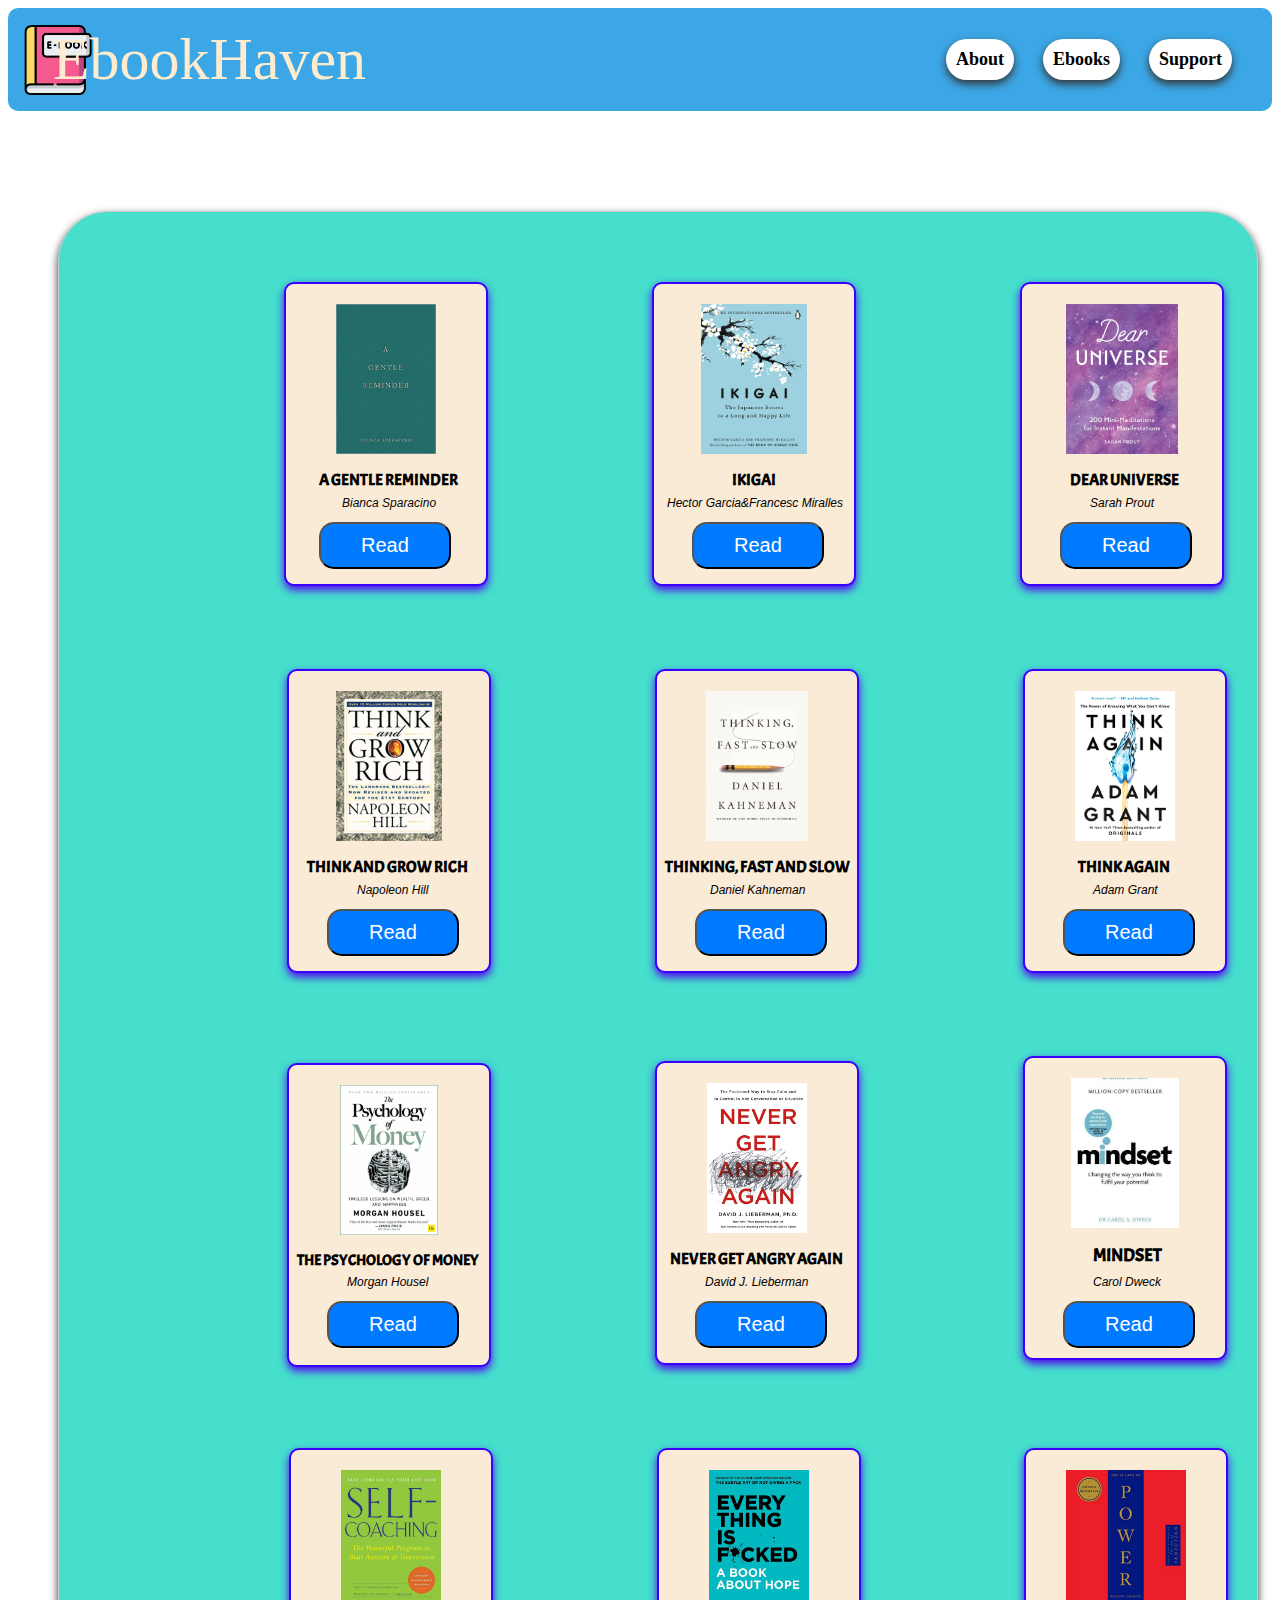
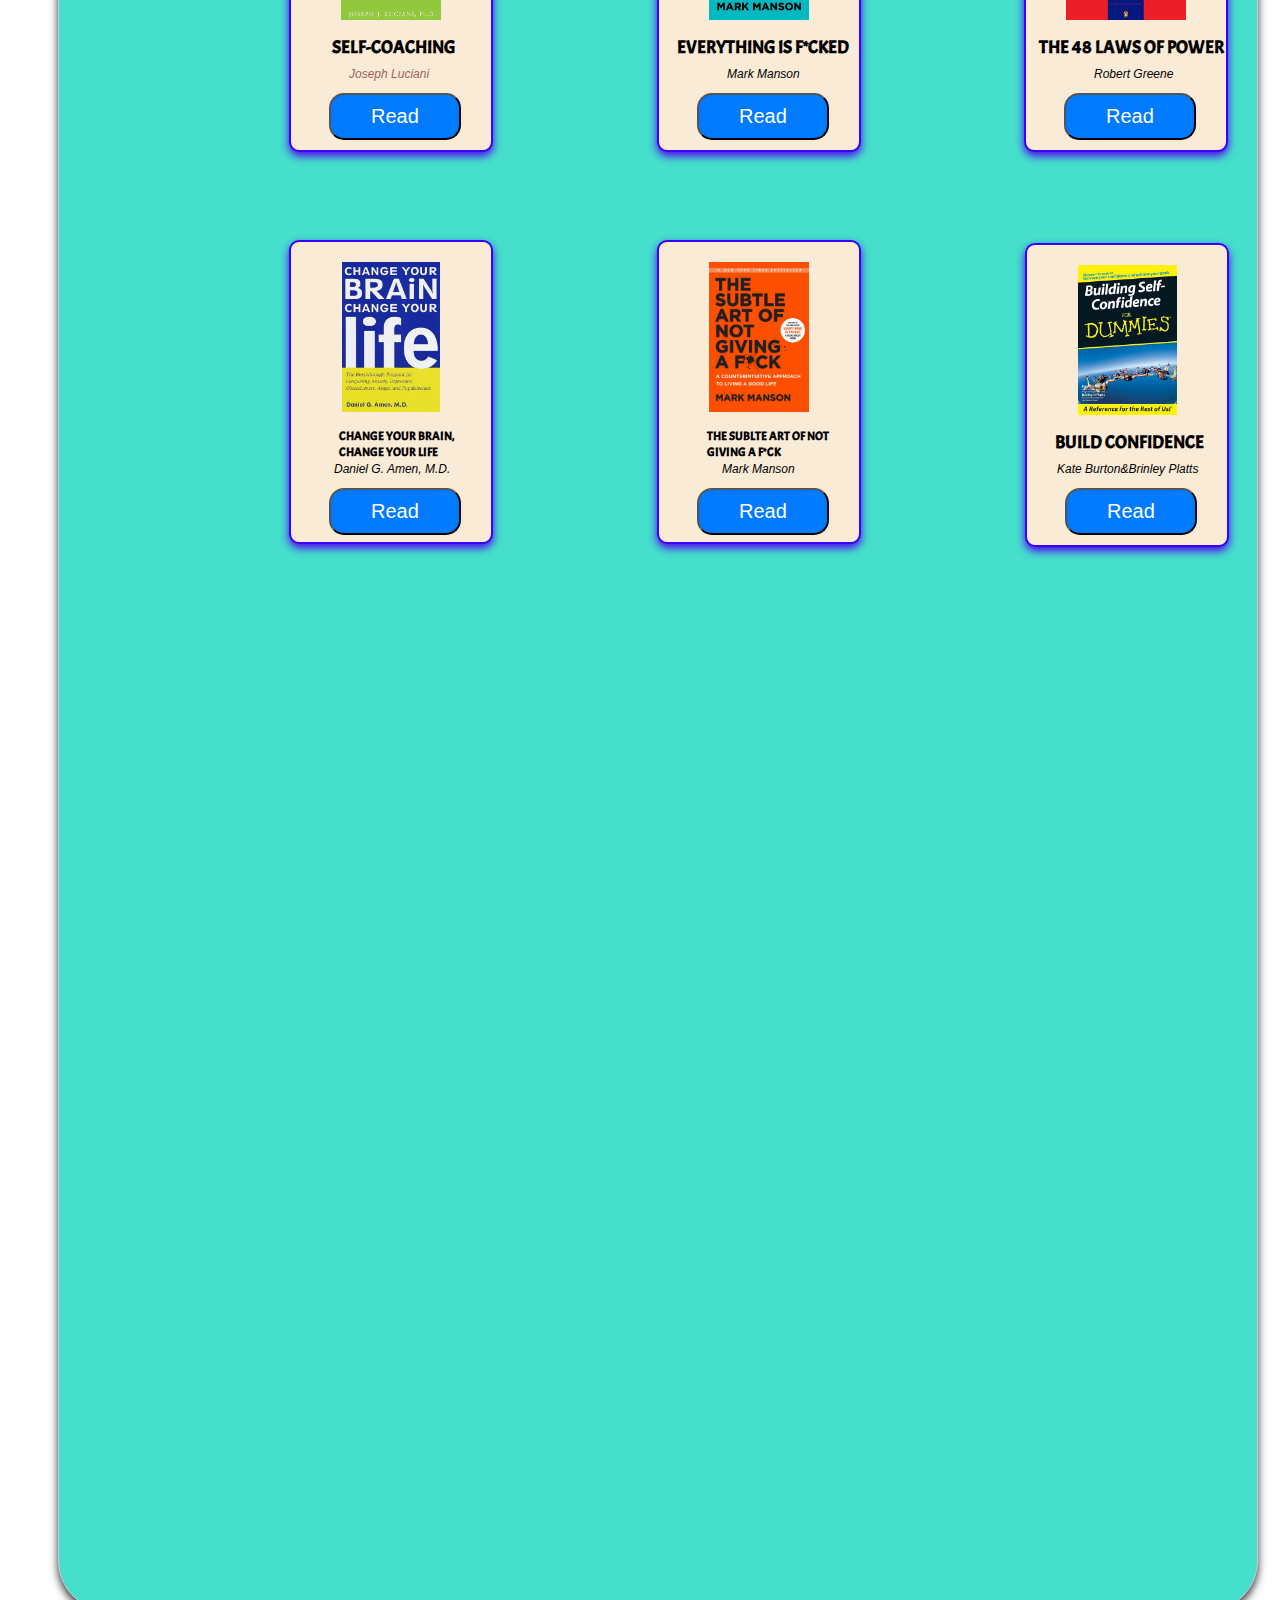
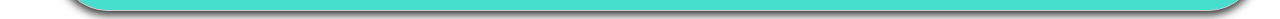
<file: index.html>
<!DOCTYPE html>
<html lang="en">
<head>
    <meta charset="UTF-8">
    <meta name="viewport" content="width=device-width, initial-scale=1.0">
    <link rel="stylesheet" type="text/css" href="style.css">
    <link rel="preconnect" href="https://fonts.googleapis.com">
    <link rel="preconnect" href="https://fonts.gstatic.com" crossorigin>
    <link href="https://fonts.googleapis.com/css2?family=Acme&display=swap" rel="stylesheet">
    <title>About EbookHaven</title>
</head>
<body>

    <nav class="navbar">
        <div class="navdiv">
          <img src="11.jpg" class="logo">
          <div class="Title">EbookHaven</Div>
            <ul>
                <a href="about.html">
              <li class="li1">About</li>
</a>
              <a href="index.html">
              <li class="li2">Ebooks</li>
              </a>
              <a href="support.html">
              <li class="li3">Support</li>
              </a>
            </ul>
        </div>
      </nav>

















<div class="box">
    <div class="theone">
    <img src="1.jpg" class="img">
    <p class="p">A GENTLE REMINDER</p>
    <p class="n">Bianca Sparacino</p>
    <a href="https://drive.google.com/file/d/1dxNenM5XaehTvFcPDi4l9RjqpsQyxExQ/view?usp=sharing">
    <button class="r">Read</button>
    </a>
</div>
<div class="thesec">
    <img src="2.jpg" class="img">
    <p class="p2">IKIGAI</p>
     <p class="n2">Hector Garcia&Francesc Miralles</p>  
    <a href="https://drive.google.com/file/d/1wjs4uKUb2krAIsUJHphKSFh23RUF7eFW/view?usp=sharing">
    <button class="r2">Read</button>
    </a>
</div>
<div class="thethird">
    <img src="3.jpg" class="img">
    <p class="p3">DEAR UNIVERSE</p>
    <p class="n3">Sarah Prout</p>
</a>
    <a href="https://drive.google.com/file/d/1vAyS55cHvqxP14G3z-S_OyjiJN1_Hfu0/view?usp=sharing">
    <button class="r3">Read</button>
    </a>
</div>
<div class="thefourth">
    <img src="4.jpg" class="img">
    <p class="p4">THINK AND GROW RICH</p>
    <p class="n4">Napoleon Hill</p>
    <a href="https://drive.google.com/file/d/1vEdfr_8MkBphc1lKOMwBmXsbnmWqsZL6/view?usp=sharing">
    <button class="r4">Read</button>
    </a>
</div>
<div class="thefifth">
    <img src="5.jpg" class="img">
    <p class="p5">THINKING, FAST AND SLOW</p>
    <p class="n5">Daniel Kahneman</p>
    <a href="https://drive.google.com/file/d/1gDKIXfDhBj5DfNRjUOIDxTc8aLfZ1j0w/view?usp=sharing">
    <button class="r5">Read</button>
    </a>
</div>
<div class="thefifth">
    <img src="6.jpg" class="img">
    <p class="p6">THINK AGAIN</p>
    <p class="n6">Adam Grant</p>
    <a href="https://drive.google.com/file/d/1TGRGGZpiGadU7dhL8Pq9Z6LI8OrO61O4/view?usp=sharing">
    <button class="r6">Read</button>
    </a>
</div>
<div class="theseventh">
    <img src="7.jpg" class="img">
    <p class="p7">THE PSYCHOLOGY OF MONEY</p>
    <p class="n7">Morgan Housel</p>
    <a href="https://drive.google.com/file/d/1cp59j3804dBPElItxZuFTXFs_pcGacf4/view?usp=sharing">
    <button class="r7">Read</button>
    </a>
</div>
<div class="theeith">
    <img src="8.jpg" class="img">
    <p class="p8">NEVER GET ANGRY AGAIN</p>
    <p class="n8">David J. Lieberman</p>
    <a href="https://drive.google.com/file/d/1dfGTcYKZWVzTEFECGOe3qw7u21_MXBTD/view?usp=sharing">
    <button class="r8">Read</button>
    </a>
</div>
<div class="thenine">
    <img src="9.jpg" class="img">
    <p class="p9">MINDSET</p>
    <p class="n9">Carol Dweck</p>
    <a href="https://drive.google.com/file/d/1fWxcAOEuuSj0oj_7SdpEuc0_q_8whdD5/view?usp=sharing">
    <button class="r9">Read</button>
    </a>
</div>
<div class="thetenth">  
    <img src="10.jpg" class="img">
    <p class="p10">SELF-COACHING</p>
    <p class="n10">Joseph Luciani</p>
    <a href="https://drive.google.com/file/d/1PAXrHCKkNGoauTJuT0aIwFcGrVPWb44G/view?usp=sharing">
    <button class="r10">Read</button>
    </a>
</div>
<div class="the12">
    <img src="12.jpg" class="img">
    <p class="p12">EVERYTHING IS F*CKED</p>
    <p class="n12">Mark Manson</p>
    <a href="https://drive.google.com/file/d/1E8dGo1bMwofHd8Lmluyf2VF7zShOux1X/view?usp=sharing">
    <button class="r12">Read</button>
    </a>
</div>
<div class="the13">
    <img src="13.jpg" class="img">
    <p class="p13">THE 48 LAWS OF POWER</p>
    <p class="n13">Robert Greene</p>
    <a href="https://drive.google.com/file/d/1FVMu1hHpggOXBkjQRWivH_GNFm8gdWPP/view?usp=sharing">
    <button class="r13">Read</button>
    </a>
</div>
<div class="the14">
    <img src="14.jpg" class="img">
    <p class="p14">CHANGE YOUR BRAIN, CHANGE YOUR LIFE</p>
    <p class="n14">Daniel G. Amen, M.D.</p>
    <a href="https://drive.google.com/file/d/1IbUR7PBpru0l9f3QsKSToUw5SIRpU0PS/view?usp=sharing">
    <button class="r14">Read</button>
    </a>
</div>
<div class="the15">
    <img src="15.jpg" class="img">
    <p class="p15">THE SUBLTE ART OF NOT GIVING A F*CK</p>
    <p class="n15">Mark Manson</p>
    <a href="https://drive.google.com/file/d/1UXbnOasfQjAE8iaB9av1ws9iTYdPffXe/view?usp=sharing">
    <button class="r15">Read</button>
    </a>
</div>
<div class="the16">
    <img src="16.jpg" class="img">
    <p class="p16">BUILD CONFIDENCE</p>
    <p class="n16">Kate Burton&Brinley Platts</p>
    <a href="https://drive.google.com/file/d/15LOHiPBNA-tmsfV8QkoxWqQslcjaWSgE/view?usp=sharing">
    <button class="r16">Read</button>
    </a>
</div>














</div>
</div>
</body>
</html>
</file>
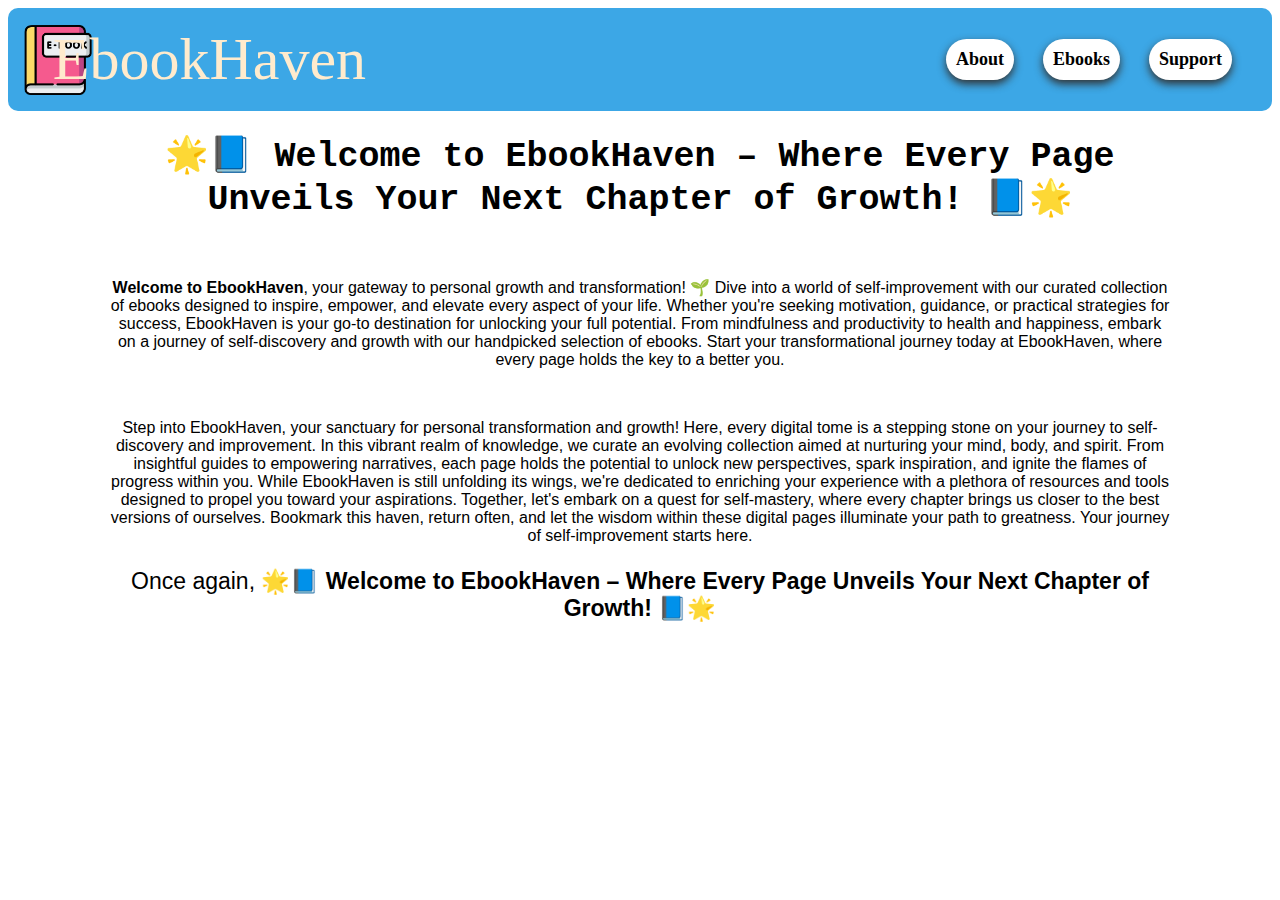
<file: about.html>
<!DOCTYPE html>
<html lang="en">
<head>
  <meta charset="UTF-8">
  <meta name="viewport" content="width=device-width, initial-scale=1.0">
  <link rel="stylesheet" type="text/css" href="about.css">
  <link rel="preconnect" href="https://fonts.googleapis.com">
  <link rel="preconnect" href="https://fonts.gstatic.com" crossorigin>
  <link href="https://fonts.googleapis.com/css2?family=Acme&display=swap" rel="stylesheet">
  <title>Welcome to EbookHaven</title>
</head>
<body>
  <nav class="navbar">
    <div class="navdiv">
      <img src="11.jpg" class="logo">
      <div class="Title">EbookHaven</Div>
        <ul>
          <li class="li1">About</li>
          <a href="index.html">
          <li class="li2">Ebooks</li>
          </a>
          <a href="support.html">
            <li class="li3">Support</li>
           </a>
        </ul>
    </div>
  </nav>
 </div>
<h1 class="h">🌟📘 Welcome to EbookHaven – Where Every Page Unveils Your Next Chapter of Growth! 📘🌟</h1>
<br>
<p class="p"><strong>Welcome to EbookHaven</strong>, your gateway to personal growth and transformation! 🌱 Dive into a world of self-improvement with our curated collection of ebooks designed to inspire, empower, and elevate every aspect of your life. Whether you're seeking motivation, guidance, or practical strategies for success, EbookHaven is your go-to destination for unlocking your full potential. From mindfulness and productivity to health and happiness, embark on a journey of self-discovery and growth with our handpicked selection of ebooks. Start your transformational journey today at EbookHaven, where every page holds the key to a better you.</p>
<br>
<p class="p2">Step into EbookHaven, your sanctuary for personal transformation and growth! Here, every digital tome is a stepping stone on your journey to self-discovery and improvement. In this vibrant realm of knowledge, we curate an evolving collection aimed at nurturing your mind, body, and spirit. From insightful guides to empowering narratives, each page holds the potential to unlock new perspectives, spark inspiration, and ignite the flames of progress within you. While EbookHaven is still unfolding its wings, we're dedicated to enriching your experience with a plethora of resources and tools designed to propel you toward your aspirations. Together, let's embark on a quest for self-mastery, where every chapter brings us closer to the best versions of ourselves. Bookmark this haven, return often, and let the wisdom within these digital pages illuminate your path to greatness. Your journey of self-improvement starts here.
  </p>
  <p class="p3">Once again, <strong>🌟📘 Welcome to EbookHaven – Where Every Page Unveils Your Next Chapter of Growth! 📘🌟</strong></p>






</body>
</html>
</file>
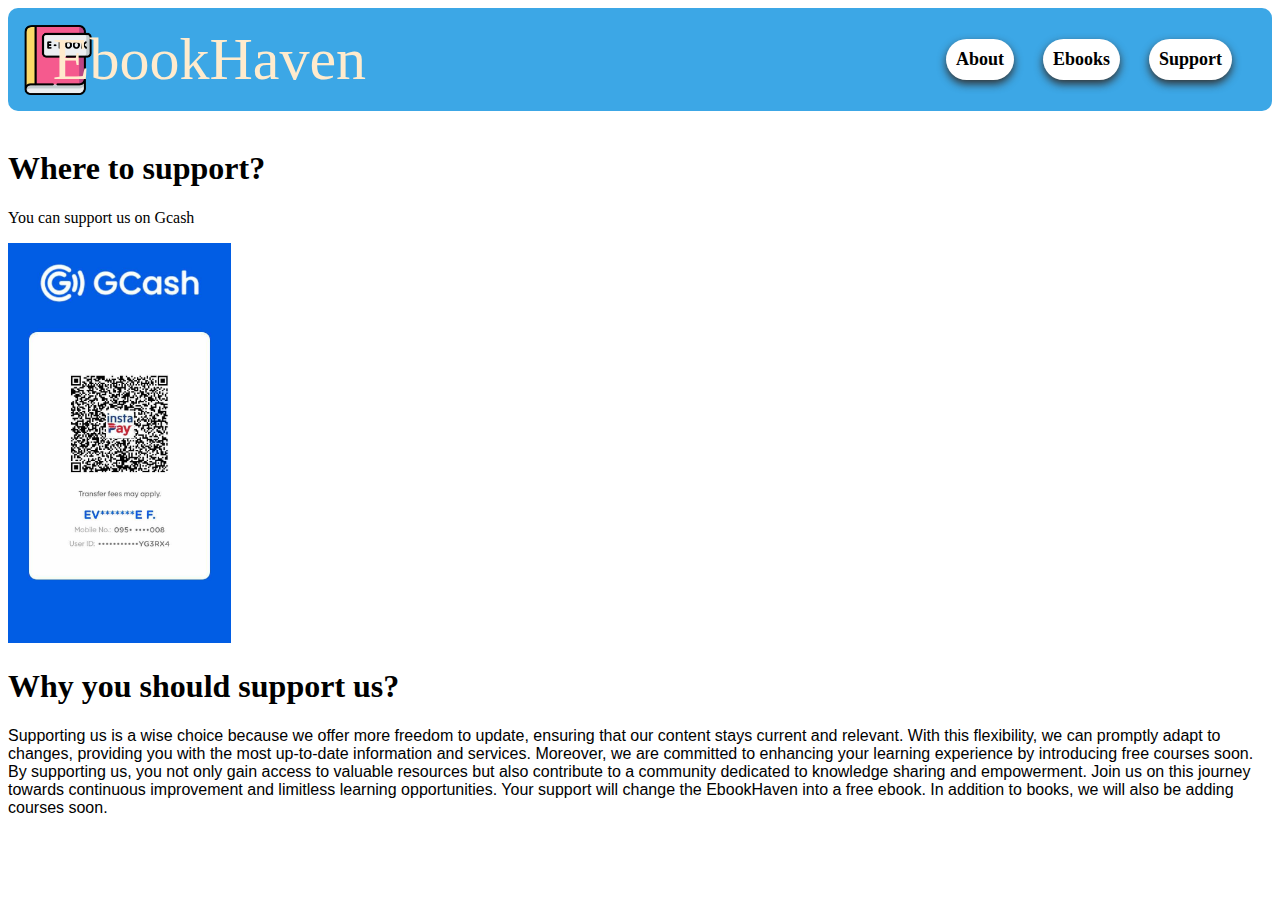
<file: support.html>
<!DOCTYPE html>
<html lang="en">
<head>
    <meta charset="UTF-8">
    <meta name="viewport" content="width=device-width, initial-scale=1.0">
    <link rel="stylesheet" type="text/css" href="support.css">
    <title>Support EbookHaven</title>
</head>
<body>
    
<nav class="navbar">
    <div class="navdiv">
      <img src="11.jpg" class="logo">
      <div class="Title">EbookHaven</Div>
        <ul>
            <a href="about.html">
          <li class="li1">About</li>
</a>
          <a href="index.html">
          <li class="li2">Ebooks</li>
          </a>
          <a href="support.html">
          <li class="li3">Support</li>
          </a>
        </ul>
    </div>
  </nav>

<br>
<h1 class="h1">Where to  support?</h1>
<p class="2">You can support us on Gcash</p>
<img src="gcash.jpg" class="gcash">
<br>
<h1 class="h3">Why you should support us?</h1>
<p class="p1">
    Supporting us is a wise choice because we offer more freedom to update, ensuring that our content stays current and relevant. With this flexibility, we can promptly adapt to changes, providing you with the most up-to-date information and services. Moreover, we are committed to enhancing your learning experience by introducing free courses soon. By supporting us, you not only gain access to valuable resources but also contribute to a community dedicated to knowledge sharing and empowerment. Join us on this journey towards continuous improvement and limitless learning opportunities.
    Your support will change the EbookHaven into a free ebook. In addition to books, we will also be adding courses soon.


</p>

</body>
</html>
</file>
<file: style.css>
.img{
    width: 200px;
    height: 150px;
    object-fit: contain;
    object-position: top;
    border-width: 2px;
    border-style: solid;
    border-color: rgb(55, 0, 255);
    margin-left: 160px;
    margin-top: 50px;
    padding-top: 20px;
    padding-bottom: 130px;
    display: inline-box;
    border-radius: 10px;
    cursor: pointer;
    background-color: antiquewhite;
    box-shadow: 0 4px 8px rgb(84, 0, 240)
}
.img:hover{
    background-color: rgb(21, 228, 211);
}
.img:active{
    background-color: rgb(9, 219, 121);
}





















.box {
    width: 1200px; /* Width of the box */
    height: 3000px; /* Height of the box */
    background-color: #45DFCC; /* Light blue background color */
    border: 1px solid #ccc; /* Border of the box */
    padding: 20px; /* Padding inside the box */
    box-sizing: border-box; /* Make padding included in the width/height */
    display: inline-box;
    margin-left: 50px;
    margin-top: 100px;
    border-radius: 50px;
    box-shadow: 0 4px 8px rgba(50, 50, 50)
}

*{
    text-decoration: none;
    }
    
    .navbar{
        background: rgb(60, 167, 230); 
        font-family: calibri; 
        padding-right: 15px; 
        padding-left: 15px;
        border-radius: 10px;
        padding-top: 15px;
        padding-bottom: 15px;
        vertical-align: top;
    }
    .Title{
        font-size: 60px;
        color: blanchedalmond;
        margin-left: -580px;
    }
    .Title:hover{
        color: chartreuse;
    }
    .navdiv{
        display: flex;
        align-items: center;
        justify-content: space-between;
    }
    li{
        list-style: none; display: inline-block;
    }
    .li1, .li2, .li3{
        color: white; 
        font-size: 18px; 
        font-weight: bold; 
        margin-right: 25px;
    }
    .search{
        border-radius: 5px;
        border-style: solid;
        border-color: black;
    }
    
    .li1, .li2, .li3{
        background-color: white;
        padding-left: 10px;
        padding-right: 10px;
        padding-bottom: 10px;
        padding-top: 10px;
        border-radius: 50px;
        color: black;
        cursor: pointer;
        box-shadow: 0 4px 8px rgba(50, 50, 50)
    }
    
    .li1:hover{
        background-color: black;
        color: white;
        transition: 1s;
    }
    .li2:hover{
        background-color: black;
        color: white;
        transition: 1s;
    }
    .li3:hover{
        background-color: black;
        color: white;
        transition: 1s;
    }
    
    .logo{
        height: 70px;
        width: 70px;
    }









.theone{
    display: inline-block;
    margin-left: 45px;
}
.p{
    margin-left: 195px;
    margin-top: -120px;
    font-family: Acme;
    font-size: 16px;
    font-weight: bold;
    font-weight: Concern-One;
    color: rgb(0, 0, 0);
}
.n{
    margin-left: 218px;
    margin-top: -10px;
    font-family: sans-serif;
    font-size: 12px;
    font-style: italic;
    color: rgb(5, 7, 7);

}
.r{
    display: inline-block;
    margin-left: 195px;
    padding: 10px 40px;
    background-color: #007bff;
    color: #fff;
    font-size: 20px;
    text-decoration: none;
    border-radius: 15px;
    transition: background-color 0.3s ease;
    cursor: pointer;
}
.r:hover {
    background-color: #0056b3;
}




.thesec{
    display: inline-block;
}
.p2{
    margin-left: 240px;
    margin-top: -120px;
    font-family: Acme;
    font-size: 16px;
    font-weight: bold;
    font-weight: Concern-One;
    color: rgb(0, 0, 0);
}
.n2{
    margin-left: 175px;
    margin-top: -10px;
    font-family: sans-serif;
    font-size: 12px;
    font-style: italic;
    color: rgb(0, 0, 0);

}
.r2{
    display: inline-block;
    margin-left: 200px;
    padding: 10px 40px;
    background-color: #007bff;
    color: #fff;
    text-decoration: none;
    border-radius: 15px;
    transition: background-color 0.3s ease;
    font-size: 20px;
    cursor: pointer;
}
.r2:hover {
    background-color: #0056b3;
}












.thethird{
    display: inline-block;
}

.p3{
    margin-left: 210px;
    margin-top: -120px;
    font-family: Acme;
    font-size: 16px;
    font-weight: bold;
    font-weight: Concern-One;
    color: rgb(0, 0, 0);
}
.n3{
    margin-left: 230px;
    margin-top: -10px;
    font-family: sans-serif;
    font-size: 12px;
    font-style: italic;
    color: rgb(0, 0, 0);
}
.r3{
    display: inline-block;
    margin-left: 200px;
    padding: 10px 40px;
    background-color: #007bff;
    color: #fff;
    text-decoration: none;
    border-radius: 15px;
    transition: background-color 0.3s ease;
    font-size: 20px;

}
.r3:hover {
    background-color: #0056b3;
}










.thefourth{
    display: inline-block;
    margin-left: 48px;
    margin-top: 50px;
}
.p4{
    margin-left: 180px;
    margin-top: -120px;
    font-family: Acme;
    font-size: 16px;
    font-weight: bold;
    font-weight: Concern-One;
    color: rgb(0, 0, 0);
}
.n4{
    margin-left: 230px;
    margin-top: -10px;
    font-family: sans-serif;
    font-size: 12px;
    font-style: italic;
    color: rgb(0, 0, 0);

}
.r4{
    display: inline-block;
    margin-left: 200px;
    padding: 10px 40px;
    background-color: #007bff;
    color: #fff;
    text-decoration: none;
    border-radius: 15px;
    transition: background-color 0.3s ease;
    font-size: 20px;
    cursor: pointer;

}
.r4:hover{
    background-color: #0056b3; 
}













.thefifth{
    display: inline-block;  
    margin-top: 50px;
   
}
.p5{
    margin-left: 170px;
    margin-top: -120px;
    font-family: Acme;
    font-size: 16px;
    font-weight: bold;
    font-weight: Concern-One;
    color: rgb(0, 0, 0);
}
.n5{
    margin-left: 215px;
    margin-top: -10px;
    font-family: sans-serif;
    font-size: 12px;
    font-style: italic;
    color: rgb(0, 0, 0);
}
.r5{
    display: inline-block;
    margin-left: 200px;
    padding: 10px 40px;
    background-color: #007bff;
    color: #fff;
    text-decoration: none;
    border-radius: 15px;
    transition: background-color 0.3s ease;
    font-size: 20px;
    cursor: pointer;
}
.r5:hover{
    background-color: #0056b3; 
}











.thesixth{
    display: inline-block;
   
    margin-top: 50px;
}
.p6{
    margin-left: 215px;
    margin-top: -120px;
    font-family: Acme;
    font-size: 16px;
    font-weight: bold;
    font-weight: Concern-One;
    color: rgb(0, 0, 0);
}
.n6{
    margin-left: 230px;
    margin-top: -10px;
    font-family: sans-serif;
    font-size: 12px;
    font-style: italic;
    color: rgb(0, 0, 0);
 
}
.r6{
    display: inline-block;
    margin-left: 200px;
    padding: 10px 40px;
    background-color: #007bff;
    color: #fff;
    text-decoration: none;
    border-radius: 15px;
    transition: background-color 0.3s ease;
    font-size: 20px;
    cursor: pointer;
}
.r6:hover{
    background-color: #0056b3; 
}










.theseventh{
    display: inline-block;
   margin-left: 48px;
    margin-top: 50px;
}
.p7{
    margin-left: 170px;
    margin-top: -120px;
    font-family: Acme;
    font-size: 15px;
    font-weight: bold;
    font-weight: Concern-One;
    color: rgb(0, 0, 0);
}
.n7{
    margin-left: 220px;
    margin-top: -10px;
    font-family: sans-serif;
    font-family: sans-serif;
    font-size: 12px;
    font-style: italic;
    color: rgb(0, 0, 0);
}
.r7{
    display: inline-block;
    margin-left: 200px;
    padding: 10px 40px;
    background-color: #007bff;
    color: #fff;
    text-decoration: none;
    border-radius: 15px;
    transition: background-color 0.3s ease;
    font-size: 20px;
    cursor: pointer;

}
.r7:hover{
    background-color: #0056b3; 
}










.theeith{
    display: inline-block;
  
    margin-top: 50px;
}
.p8{
    margin-left: 175px;
    margin-top: -120px;
    font-family: Acme;
    font-size: 16px;
    font-weight: bold;
    font-weight: Concern-One;
    color: rgb(0, 0, 0);
}
.n8{
    margin-left: 210px;
    margin-top: -10px;
    font-family: sans-serif;
    font-family: sans-serif;
    font-size: 12px;
    font-style: italic;
    color: rgb(0, 0, 0);
}
.r8{
    display: inline-block;
    margin-left: 200px;
    padding: 10px 40px;
    background-color: #007bff;
    color: #fff;
    text-decoration: none;
    border-radius: 15px;
    transition: background-color 0.3s ease;
    font-size: 20px;
    cursor: pointer;

}
.r8:hover{
    background-color: #0056b3; 
}











.thenine{
    display: inline-block;
  
    margin-top: 50px;
}
.p9{
    margin-left: 230px;
    margin-top: -120px;
    font-family: Acme;
    font-size: 18px;
    font-weight: bold;
    font-weight: Concern-One;
    color: rgb(0, 0, 0);
}
.n9{
    margin-left: 230px;
    margin-top: -10px;
    font-family: sans-serif;
    font-family: sans-serif;
    font-size: 12px;
    font-style: italic;
    color: rgb(0, 0, 0);
}
.r9{
    display: inline-block;
    margin-left: 200px;
    padding: 10px 40px;
    background-color: #007bff;
    color: #fff;
    text-decoration: none;
    border-radius: 15px;
    transition: background-color 0.3s ease;
    font-size: 20px;
    cursor: pointer;

}
.r9:hover{
    background-color: #0056b3; 
}









.thetenth{
    display: inline-block;
    margin-left: 50px;
    margin-top: 50px;
}
.p10{
    margin-left: 203px;
    margin-top: -120px;
    font-family: Acme;
    font-size: 18px;
    font-weight: bold;
    font-weight: Concern-One;
    color: rgb(0, 0, 0);
}
.n10{
    margin-left: 220px;
    margin-top: -10px;
    font-family: sans-serif;
    font-family: sans-serif;
    font-size: 12px;
    font-style: italic;
    color: rgb(155, 97, 97);
}
.r10{
    display: inline-block;
    margin-left: 200px;
    padding: 10px 40px;
    background-color: #007bff;
    color: #fff;
    text-decoration: none;
    border-radius: 15px;
    transition: background-color 0.3s ease;
    font-size: 20px;
    cursor: pointer;

}
.r10:hover{
    background-color: #0056b3; 
}









.the12{
    display: inline-block;

    margin-top: 50px;
}
.p12{
    margin-left: 180px;
    margin-top: -120px;
    font-family: Acme;
    font-size: 18px;
    font-weight: bold;
    font-weight: Concern-One;
    color: rgb(0, 0, 0);
}
.n12{
    margin-left: 230px;
    margin-top: -10px;
    font-family: sans-serif;
    font-family: sans-serif;
    font-size: 12px;
    font-style: italic;
    color: rgb(0, 0, 0);
}
.r12{
    display: inline-block;
    margin-left: 200px;
    padding: 10px 40px;
    background-color: #007bff;
    color: #fff;
    text-decoration: none;
    border-radius: 15px;
    transition: background-color 0.3s ease;
    font-size: 20px;
    cursor: pointer;

}
.r12:hover{
    background-color: #0056b3; 
}









.the13{
    display: inline-block;
    margin-left: -1px;
    margin-top: 50px;
}
.p13{
    margin-left: 175px;
    margin-top: -120px;
    font-family: Acme;
    font-size: 18px;
    font-weight: bold;
    font-weight: Concern-One;
    color: rgb(0, 0, 0);
}
.n13{
    margin-left: 230px;
    margin-top: -10px;
    font-family: sans-serif;
    font-family: sans-serif;
    font-size: 12px;
    font-style: italic;
    color: rgb(0, 0, 0);
}
.r13{
    display: inline-block;
    margin-left: 200px;
    padding: 10px 40px;
    background-color: #007bff;
    color: #fff;
    text-decoration: none;
    border-radius: 15px;
    transition: background-color 0.3s ease;
    font-size: 20px;
    cursor: pointer;

}
.r13:hover{
    background-color: #0056b3; 
}








.the14{
    display: inline-block;
    margin-left: 50px;
    margin-top: 50px;
}
.p14{
    margin-left: 210px;
    margin-top: -120px;
    font-family: Acme;
    font-size: 12px;
    font-weight: bold;
    font-weight: Concern-One;
    color: rgb(0, 0, 0);
    width: 150px;
  
}
.n14{
    margin-left: 205px;
    margin-top: -10px;
    font-family: sans-serif;
    font-family: sans-serif;
    font-size: 12px;
    font-style: italic;
    color: rgb(0, 0, 0);
}
.r14{
    display: inline-block;
    margin-left: 200px;
    padding: 10px 40px;
    background-color: #007bff;
    color: #fff;
    text-decoration: none;
    border-radius: 15px;
    transition: background-color 0.3s ease;
    font-size: 20px;
    cursor: pointer;

}
.r14:hover{
    background-color: #0056b3; 
}








.the15{
    display: inline-block;

    margin-top: 20px;
}
.p15{
    margin-left: 210px;
    margin-top: -120px;
    font-family: Acme;
    font-size: 12px;
    font-weight: bold;
    font-weight: Concern-One;
    color: rgb(0, 0, 0);
    width: 150px;

}
.n15{
    margin-left: 225px;
    margin-top: -10px;
    font-family: sans-serif;
    font-family: sans-serif;
    font-size: 12px;
    font-style: italic;
    color: rgb(0, 0, 0);
}
.r15{
    display: inline-block;
    margin-left: 200px;
    padding: 10px 40px;
    background-color: #007bff;
    color: #fff;
    text-decoration: none;
    border-radius: 15px;
    transition: background-color 0.3s ease;
    font-size: 20px;
    cursor: pointer;

}
.r15:hover{
    background-color: #0056b3; 
}









.the16{
    display: inline-block;

    margin-top: 50px;
}
.p16{
    margin-left: 190px;
    margin-top: -120px;
    font-family: Acme;
    font-size: 18px;
    font-weight: bold;
    font-weight: Concern-One;
    color: rgb(0, 0, 0);
}
.n16{
    margin-left: 192px;
    margin-top: -10px;
    font-family: sans-serif;
    font-family: sans-serif;
    font-size: 12px;
    font-style: italic;
    color: rgb(0, 0, 0);
}
.r16{
    display: inline-block;
    margin-left: 200px;
    padding: 10px 40px;
    background-color: #007bff;
    color: #fff;
    text-decoration: none;
    border-radius: 15px;
    transition: background-color 0.3s ease;
    font-size: 20px;
    cursor: pointer;

}
.r16:hover{
    background-color: #0056b3; 
}
</file>
<file: about.css>
*{
text-decoration: none;
}

.navbar{
    background: rgb(60, 167, 230); 
    font-family: calibri; 
    padding-right: 15px; 
    padding-left: 15px;
    border-radius: 10px;
    padding-top: 15px;
    padding-bottom: 15px;
    vertical-align: top;
}
.Title{
    font-size: 60px;
    color: blanchedalmond;
    margin-left: -580px;
}
.Title:hover{
    color: chartreuse;
}
.navdiv{
    display: flex;
    align-items: center;
    justify-content: space-between;
}
li{
    list-style: none; display: inline-block;
}
.li1, .li2, .li3{
    color: white; 
    font-size: 18px; 
    font-weight: bold; 
    margin-right: 25px;
    box-shadow: 0 4px 8px rgba(50, 50, 50)
}

.search{
    border-radius: 5px;
    border-style: solid;
    border-color: black;
}

.li1, .li2, .li3{
    background-color: white;
    padding-left: 10px;
    padding-right: 10px;
    padding-bottom: 10px;
    padding-top: 10px;
    border-radius: 50px;
    color: black;
    cursor: pointer;
}
.li1:hover{
    background-color: black;
    color: white;
    transition: 1s;
}
.li2:hover{
    background-color: black;
    color: white;
    transition: 1s;
}
.li3:hover{
    background-color: black;
    color: white;
    transition: 1s;
}

.logo{
    height: 70px;
    width: 70px;
}
.h{
 text-align: center;
    font-family: 'Courier New', Courier, monospace;
    font-size: 35px;
    margin-left: 100px;
    margin-right: 100px;
}
   
.p3{
    font-size: 23px;

}

.p, .p2, .p3{
    text-align: center;
    font-family: arial;
    margin-left: 100px;
    margin-right: 100px;
}
</file>
<file: support.css>
*{
    text-decoration: none;
    }
    
    .navbar{
        background: rgb(60, 167, 230); 
        font-family: calibri; 
        padding-right: 15px; 
        padding-left: 15px;
        border-radius: 10px;
        padding-top: 15px;
        padding-bottom: 15px;
        vertical-align: top;
    }
    .Title{
        font-size: 60px;
        color: blanchedalmond;
        margin-left: -580px;
    }
    .Title:hover{
        color: chartreuse;
    }
    .navdiv{
        display: flex;
        align-items: center;
        justify-content: space-between;
    }
    li{
        list-style: none; display: inline-block;
    }
    .li1, .li2, .li3{
        color: white; 
        font-size: 18px; 
        font-weight: bold; 
        margin-right: 25px;
        box-shadow: 0 4px 8px rgba(50, 50, 50)
    }
    
    .search{
        border-radius: 5px;
        border-style: solid;
        border-color: black;
    }
    
    .li1, .li2, .li3{
        background-color: white;
        padding-left: 10px;
        padding-right: 10px;
        padding-bottom: 10px;
        padding-top: 10px;
        border-radius: 50px;
        color: black;
        cursor: pointer;
    }
    .li1:hover{
        background-color: black;
        color: white;
        transition: 1s;
    }
    .li2:hover{
        background-color: black;
        color: white;
        transition: 1s;
    }
    .li3:hover{
        background-color: black;
        color: white;
        transition: 1s;
    }
    
    .logo{
        height: 70px;
        width: 70px;
    }


.p1{
    font-family: arial;
}

.gcash{
    height: 400px;
}
</file>
